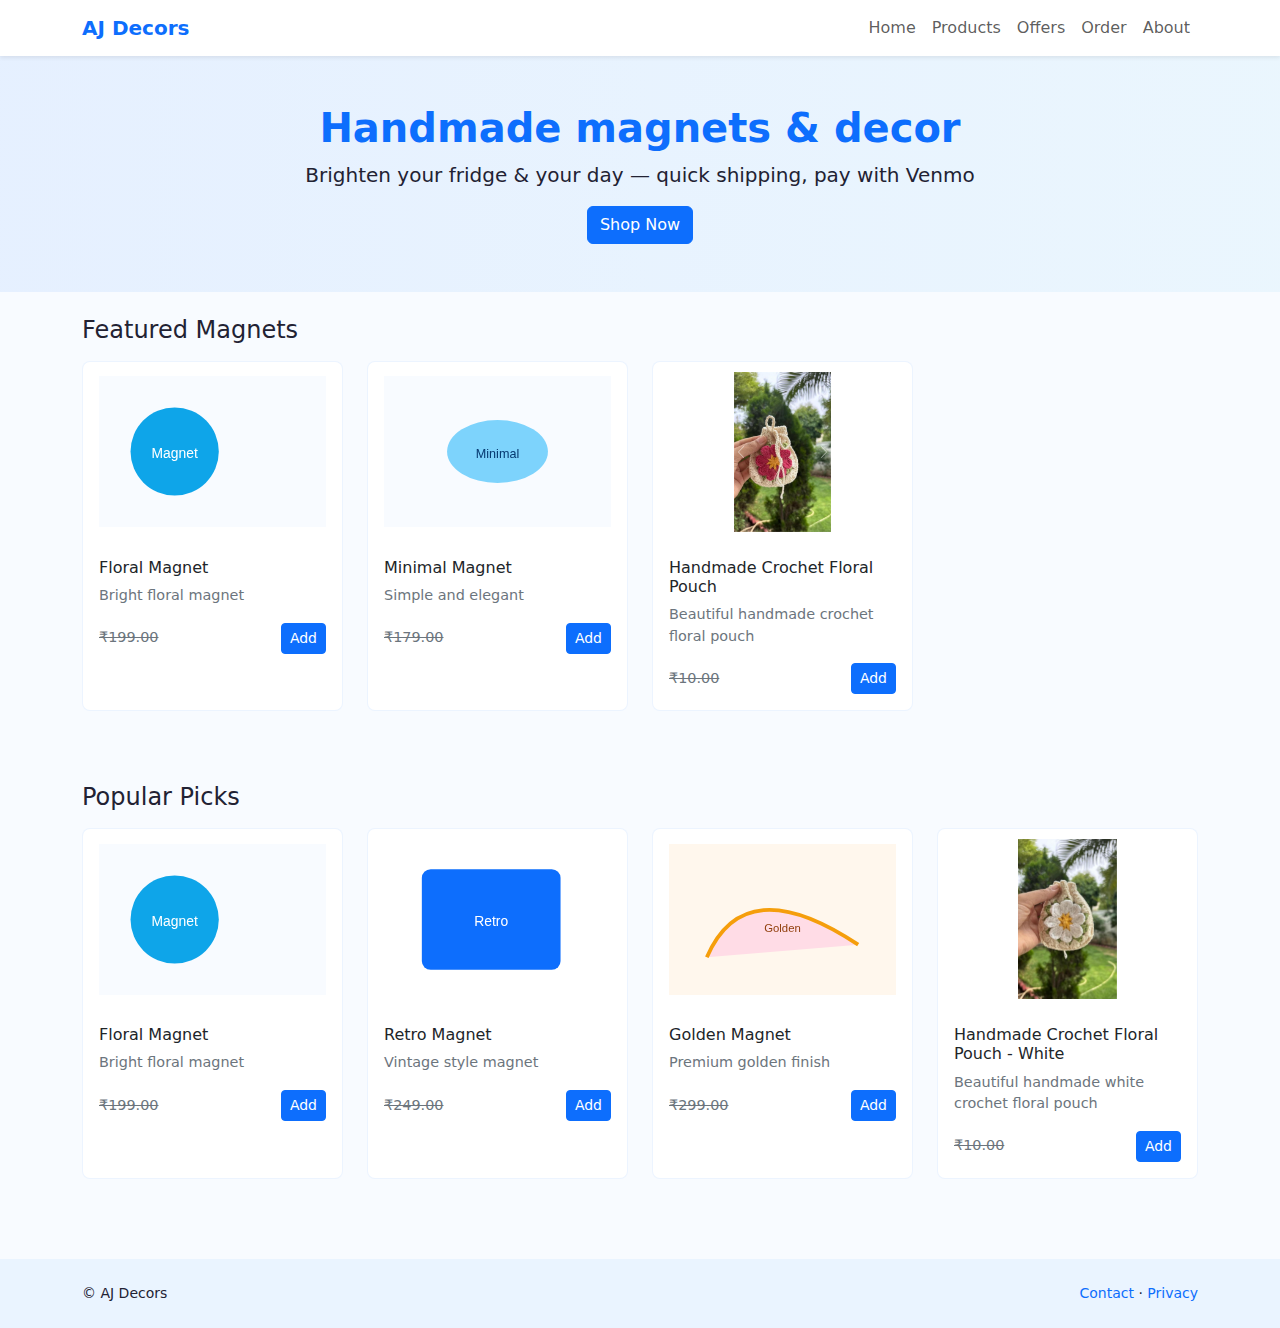
<file: index.html>
<!DOCTYPE html>
<html lang="en">
  <head>
    <meta charset="utf-8" />
    <meta name="viewport" content="width=device-width,initial-scale=1" />
    <title>AJ Decors - Home</title>
    <link
      href="https://cdn.jsdelivr.net/npm/bootstrap@5.3.0/dist/css/bootstrap.min.css"
      rel="stylesheet"
    />
    <link href="assets/css/style.css" rel="stylesheet" />
  </head>
  <body class="page-home">
    <nav class="navbar navbar-expand-lg navbar-light bg-white shadow-sm">
      <div class="container">
        <a class="navbar-brand" href="index.html">AJ Decors</a>
        <button
          class="navbar-toggler"
          type="button"
          data-bs-toggle="collapse"
          data-bs-target="#navmenu"
        >
          <span class="navbar-toggler-icon"></span>
        </button>
        <div class="collapse navbar-collapse" id="navmenu">
          <ul class="navbar-nav ms-auto">
            <li class="nav-item">
              <a class="nav-link" href="index.html">Home</a>
            </li>
            <li class="nav-item">
              <a class="nav-link" href="products.html">Products</a>
            </li>
            <li class="nav-item">
              <a class="nav-link" href="offers.html">Offers</a>
            </li>
            <li class="nav-item">
              <a class="nav-link" href="order.html">Order</a>
            </li>
            <li class="nav-item">
              <a class="nav-link" href="about.html">About</a>
            </li>
          </ul>
        </div>
      </div>
    </nav>

    <header class="header-banner">
      <div class="container">
        <h1>Handmade magnets & decor</h1>
        <p class="lead">
          Brighten your fridge & your day — quick shipping, pay with Venmo
        </p>
        <a href="products.html" class="btn btn-primary">Shop Now</a>
      </div>
    </header>

    <main class="container main-content py-6">
      <section>
        <h4>Featured Magnets</h4>
        <div class="row mt-3" id="featuredGrid"></div>
      </section>

      <section class="mt-5">
        <h4>Popular Picks</h4>
        <div class="row mt-3" id="popularGrid"></div>
      </section>
    </main>

    <footer class="footer">
      <div class="container d-flex justify-content-between small">
        <div>&copy; AJ Decors</div>
        <div><a href="about.html">Contact</a> · <a href="#">Privacy</a></div>
      </div>
    </footer>

    <script src="https://cdn.jsdelivr.net/npm/bootstrap@5.3.0/dist/js/bootstrap.bundle.min.js"></script>
    <script src="assets/js/main.js?v=1"></script>
    <script>
      // on DOM ready, render featured and popular
      document.addEventListener("DOMContentLoaded", () => {
        const featuredProducts = products.filter((p) => p.featured);
        const popularProducts = products.filter((p) => p.popular);
        populateProductsInContainer(featuredProducts, "#featuredGrid");
        populateProductsInContainer(popularProducts, "#popularGrid");
      });
    </script>
  </body>
</html>
</file>
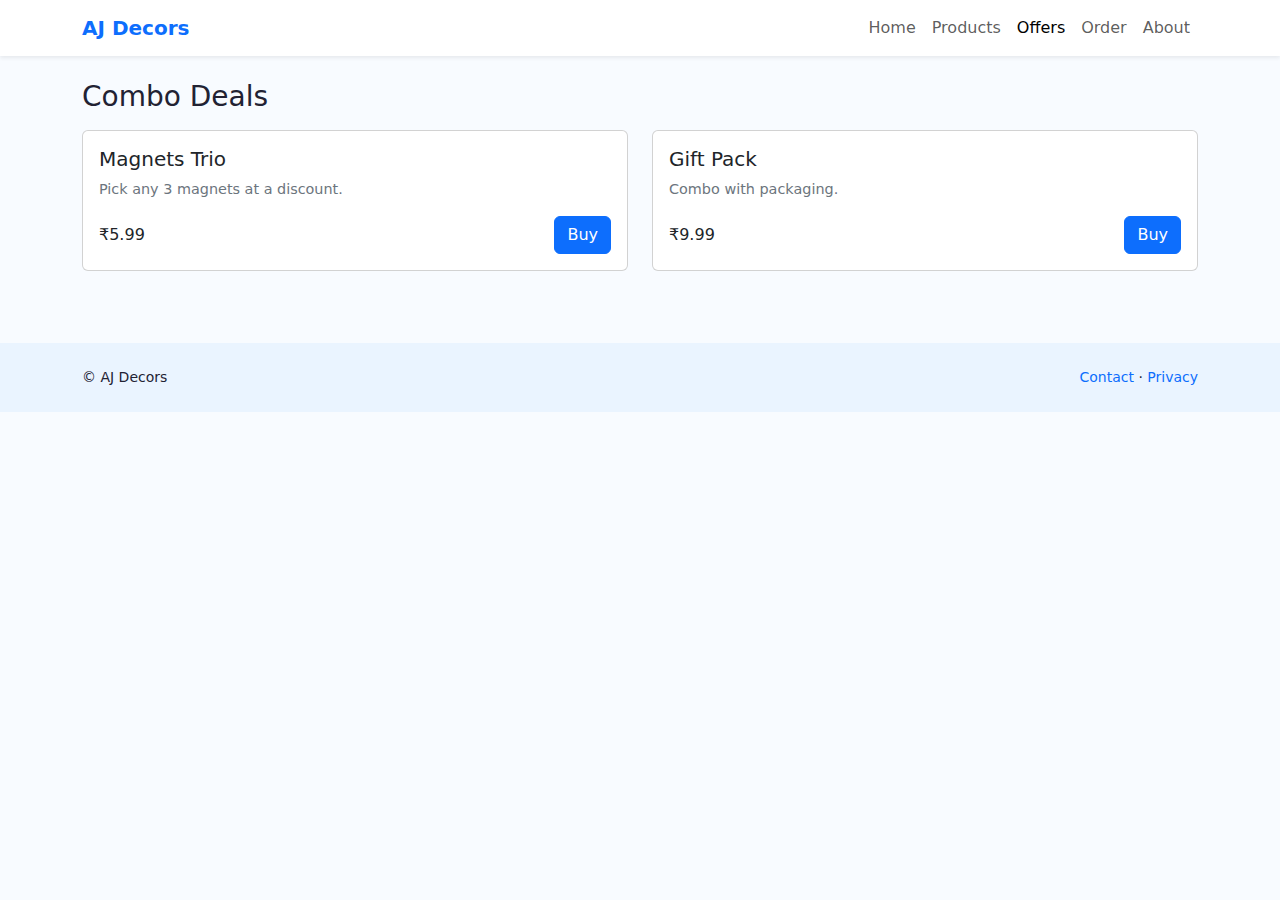
<file: offers.html>
<!DOCTYPE html>
<html lang="en">
  <head>
    <meta charset="utf-8" />
    <meta name="viewport" content="width=device-width,initial-scale=1" />
    <title>AJ Decors - Offers</title>
    <link
      href="https://cdn.jsdelivr.net/npm/bootstrap@5.3.0/dist/css/bootstrap.min.css"
      rel="stylesheet"
    />
    <link href="assets/css/style.css" rel="stylesheet" />
  </head>
  <body class="page-offers">
    <nav class="navbar navbar-expand-lg navbar-light bg-white shadow-sm">
      <div class="container">
        <a class="navbar-brand" href="index.html">AJ Decors</a>
        <button
          class="navbar-toggler"
          type="button"
          data-bs-toggle="collapse"
          data-bs-target="#navmenu"
        >
          <span class="navbar-toggler-icon"></span>
        </button>
        <div class="collapse navbar-collapse" id="navmenu">
          <ul class="navbar-nav ms-auto">
            <li class="nav-item">
              <a class="nav-link" href="index.html">Home</a>
            </li>
            <li class="nav-item">
              <a class="nav-link" href="products.html">Products</a>
            </li>
            <li class="nav-item">
              <a class="nav-link active" href="offers.html">Offers</a>
            </li>
            <li class="nav-item">
              <a class="nav-link" href="order.html">Order</a>
            </li>
            <li class="nav-item">
              <a class="nav-link" href="about.html">About</a>
            </li>
          </ul>
        </div>
      </div>
    </nav>

    <main class="container main-content py-4">
      <h3>Combo Deals</h3>
      <div class="row mt-3">
        <div class="col-md-6 mb-3">
          <div class="card p-3">
            <h5>Magnets Trio</h5>
            <p class="small-muted">Pick any 3 magnets at a discount.</p>
            <div class="d-flex justify-content-between align-items-center">
              <div class="price">₹5.99</div>
              <button class="btn btn-primary">Buy</button>
            </div>
          </div>
        </div>
        <div class="col-md-6 mb-3">
          <div class="card p-3">
            <h5>Gift Pack</h5>
            <p class="small-muted">Combo with packaging.</p>
            <div class="d-flex justify-content-between align-items-center">
              <div class="price">₹9.99</div>
              <button class="btn btn-primary">Buy</button>
            </div>
          </div>
        </div>
      </div>
    </main>

    <footer class="footer">
      <div class="container d-flex justify-content-between small">
        <div>&copy; AJ Decors</div>
        <div><a href="about.html">Contact</a> · <a href="#">Privacy</a></div>
      </div>
    </footer>

    <script src="https://cdn.jsdelivr.net/npm/bootstrap@5.3.0/dist/js/bootstrap.bundle.min.js"></script>
    <script src="assets/js/main.js"></script>
  </body>
</html>
</file>
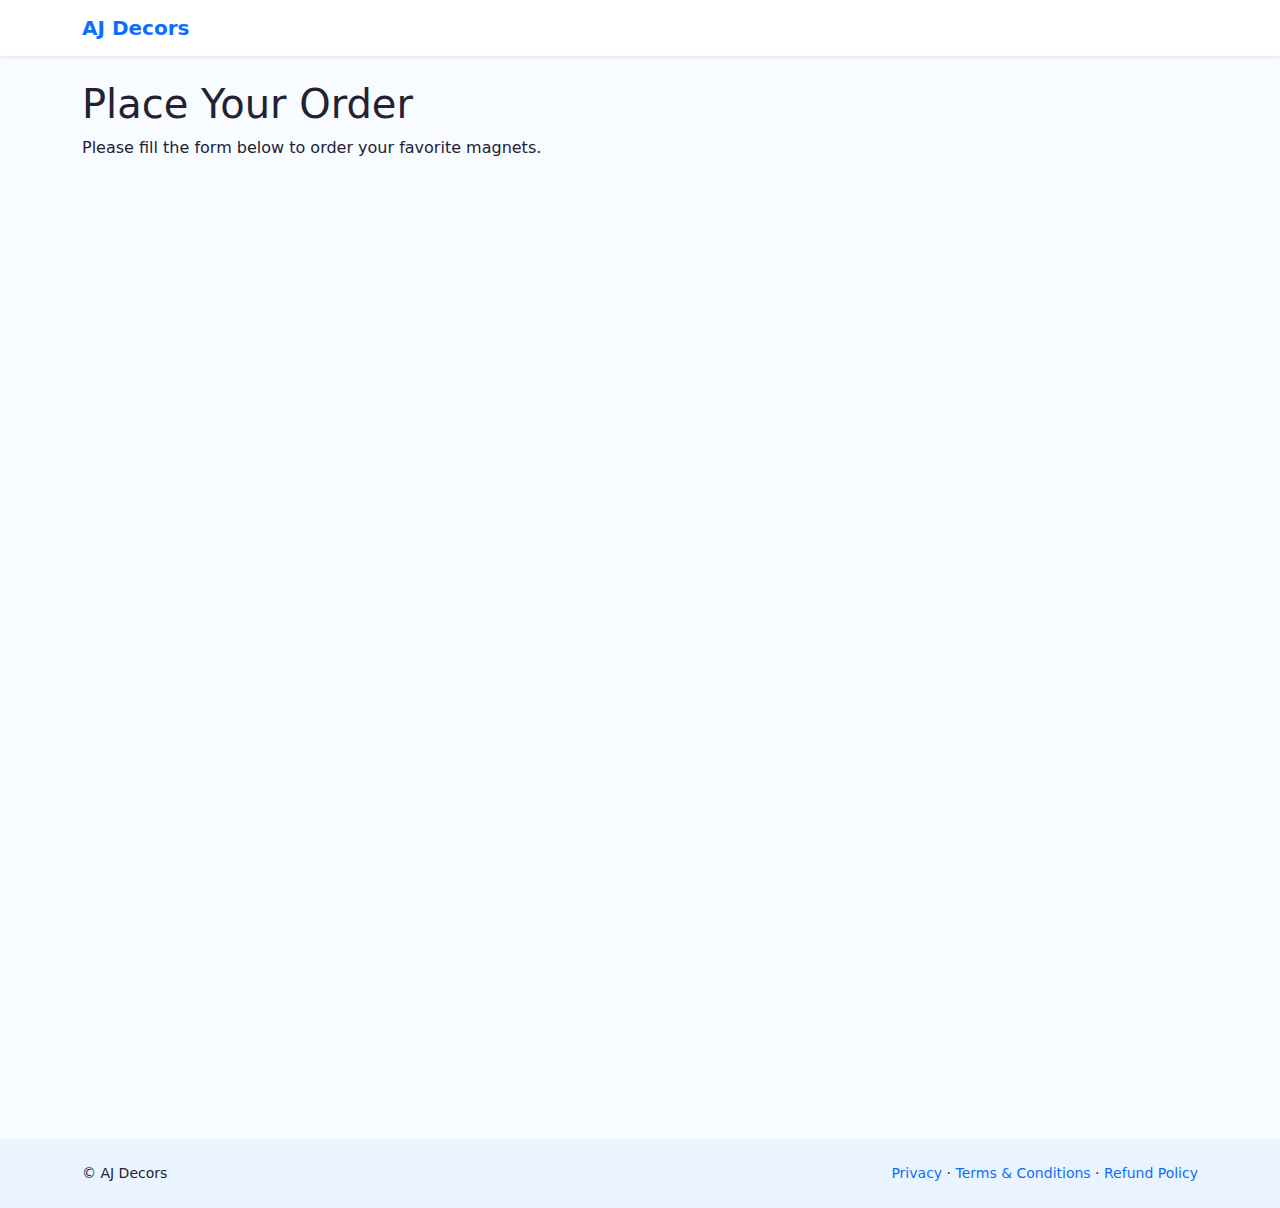
<file: order.html>
<!DOCTYPE html>
<html lang="en">
  <head>
    <meta charset="utf-8" />
    <meta name="viewport" content="width=device-width, initial-scale=1" />
    <title>Place Order - AJ Decors</title>
    <link
      href="https://cdn.jsdelivr.net/npm/bootstrap@5.3.0/dist/css/bootstrap.min.css"
      rel="stylesheet"
    />
    <link href="assets/css/style.css" rel="stylesheet" />
  </head>
  <body class="page-order">
    <nav class="navbar navbar-expand-lg navbar-light bg-white shadow-sm">
      <div class="container">
        <a class="navbar-brand" href="index.html">AJ Decors</a>
        <!-- add navbar toggle and menu here -->
      </div>
    </nav>

    <main class="container py-4">
      <h1>Place Your Order</h1>
      <p>Please fill the form below to order your favorite magnets.</p>
      <div class="google-form-container" style="min-height: 800px">
        <iframe
          src="https://docs.google.com/forms/d/e/1FAIpQLSfyMNz4JdDUYRUevZjDH2BhAC4op2sVhx6Duau-pVYBwplXkQ/viewform?embedded=true"
          width="100%"
          height="900"
          frameborder="0"
          marginheight="0"
          marginwidth="0"
          style="border: none"
        >
          Loading…
        </iframe>
      </div>
    </main>

    <footer class="footer">
      <div class="container d-flex justify-content-between small">
        <div>&copy; AJ Decors</div>
        <div>
          <a href="privacy.html">Privacy</a> ·
          <a href="terms.html">Terms & Conditions</a> ·
          <a href="refund.html">Refund Policy</a>
        </div>
      </div>
    </footer>

    <script src="https://cdn.jsdelivr.net/npm/bootstrap@5.3.0/dist/js/bootstrap.bundle.min.js"></script>
  </body>
</html>
</file>
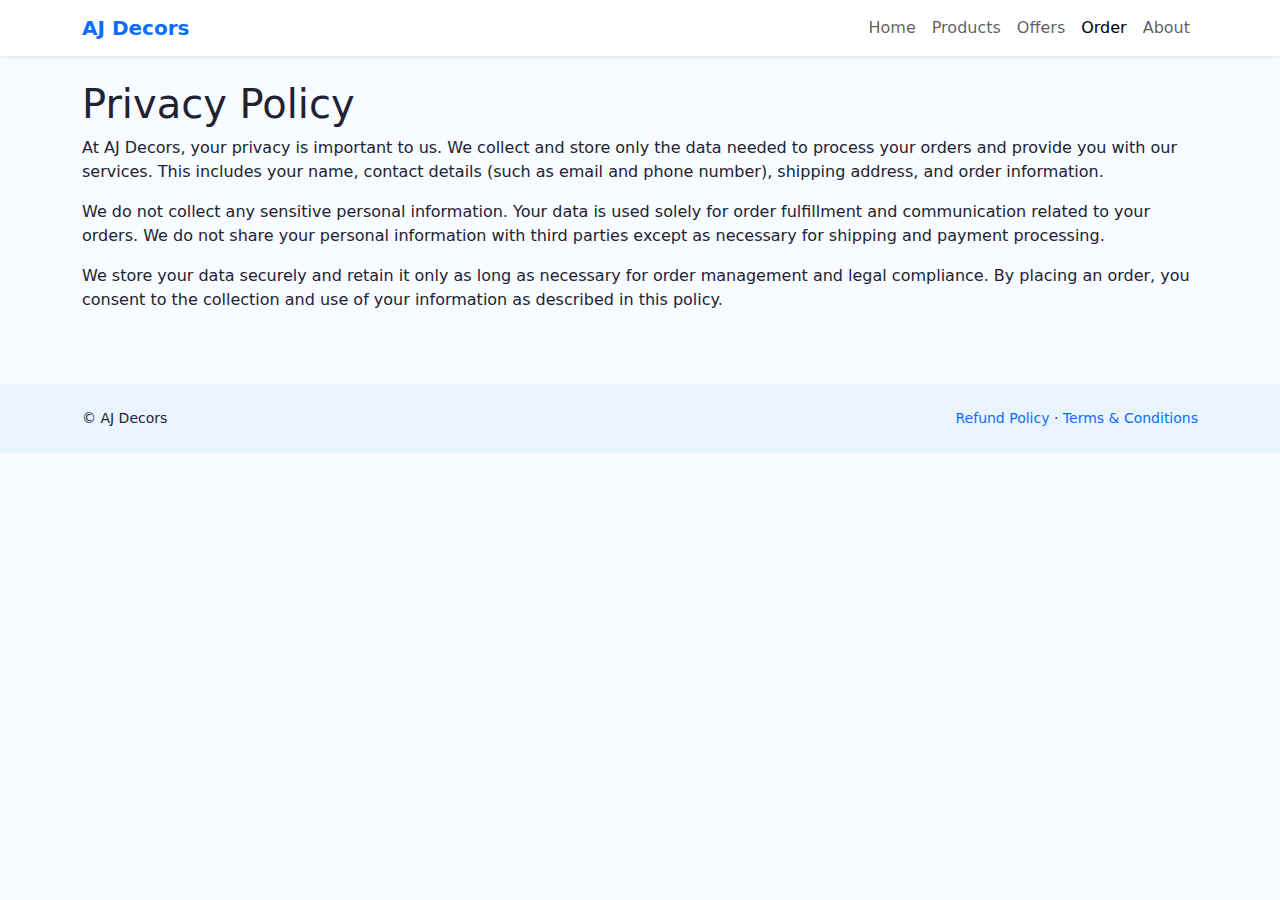
<file: privacy.html>
<!DOCTYPE html>
<html lang="en">
  <head>
    <meta charset="utf-8" />
    <meta name="viewport" content="width=device-width, initial-scale=1" />
    <title>Privacy Policy - AJ Decors</title>
    <link
      href="https://cdn.jsdelivr.net/npm/bootstrap@5.3.0/dist/css/bootstrap.min.css"
      rel="stylesheet"
    />
    <link href="assets/css/style.css" rel="stylesheet" />
  </head>
  <body class="page-privacy">
    <nav class="navbar navbar-expand-lg navbar-light bg-white shadow-sm">
      <div class="container">
        <a class="navbar-brand" href="index.html">AJ Decors</a>
        <button
          class="navbar-toggler"
          type="button"
          data-bs-toggle="collapse"
          data-bs-target="#navmenu"
        >
          <span class="navbar-toggler-icon"></span>
        </button>
        <div class="collapse navbar-collapse" id="navmenu">
          <ul class="navbar-nav ms-auto">
            <li class="nav-item">
              <a class="nav-link" href="index.html">Home</a>
            </li>
            <li class="nav-item">
              <a class="nav-link" href="products.html">Products</a>
            </li>
            <li class="nav-item">
              <a class="nav-link" href="offers.html">Offers</a>
            </li>
            <li class="nav-item">
              <a class="nav-link active" href="order.html">Order</a>
            </li>
            <li class="nav-item">
              <a class="nav-link" href="about.html">About</a>
            </li>
          </ul>
        </div>
      </div>
    </nav>

    <main class="container main-content py-4">
      <h1>Privacy Policy</h1>
      <p>
        At AJ Decors, your privacy is important to us. We collect and store only
        the data needed to process your orders and provide you with our
        services. This includes your name, contact details (such as email and
        phone number), shipping address, and order information.
      </p>
      <p>
        We do not collect any sensitive personal information. Your data is used
        solely for order fulfillment and communication related to your orders.
        We do not share your personal information with third parties except as
        necessary for shipping and payment processing.
      </p>
      <p>
        We store your data securely and retain it only as long as necessary for
        order management and legal compliance. By placing an order, you consent
        to the collection and use of your information as described in this
        policy.
      </p>
    </main>

    <footer class="footer">
      <div class="container d-flex justify-content-between small">
        <div>&copy; AJ Decors</div>
        <div>
          <a href="refund.html">Refund Policy</a> ·
          <a href="terms.html">Terms & Conditions</a>
        </div>
      </div>
    </footer>

    <script src="https://cdn.jsdelivr.net/npm/bootstrap@5.3.0/dist/js/bootstrap.bundle.min.js"></script>
  </body>
</html>
</file>
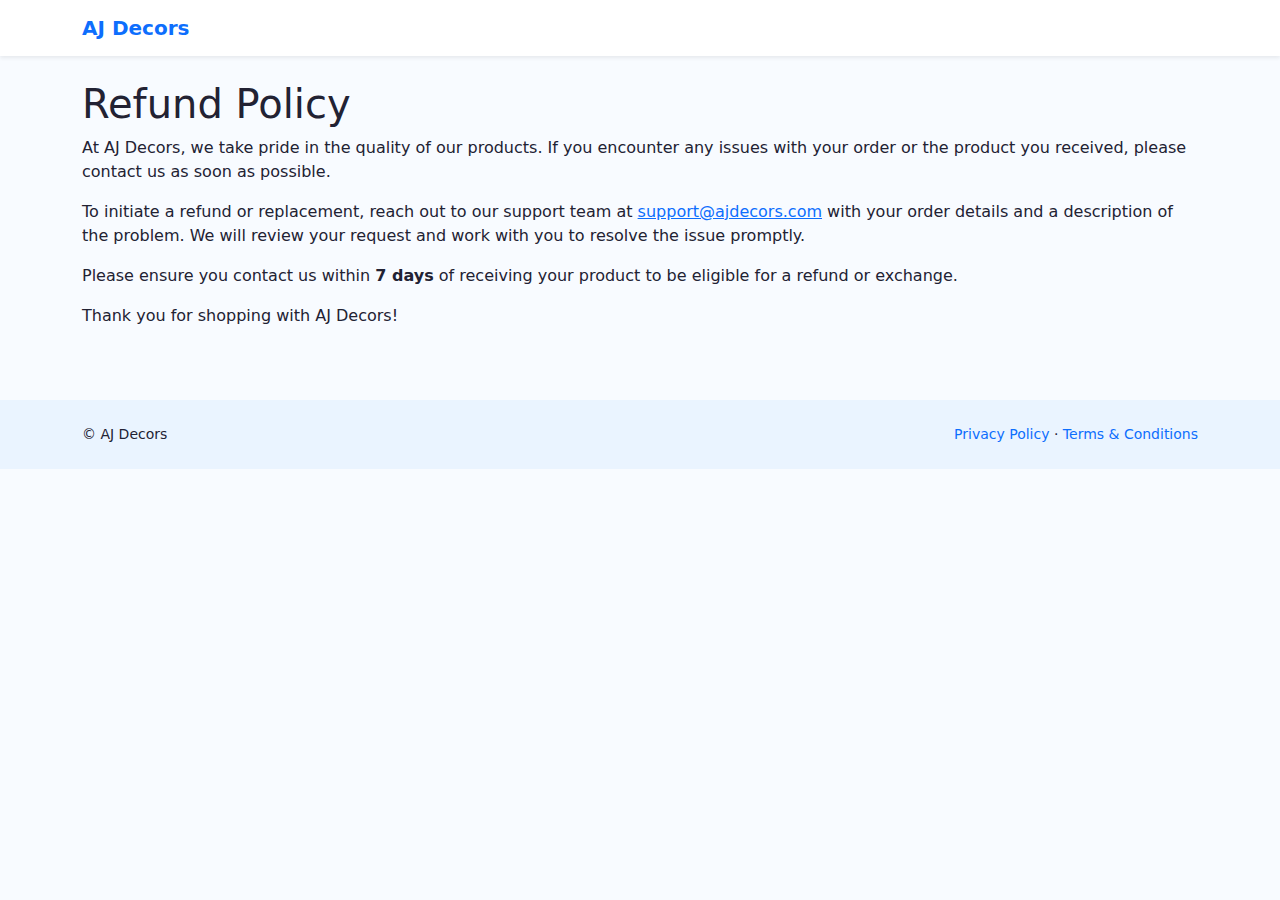
<file: refund.html>
<!DOCTYPE html>
<html lang="en">
  <head>
    <meta charset="utf-8" />
    <meta name="viewport" content="width=device-width, initial-scale=1" />
    <title>Refund Policy - AJ Decors</title>
    <link
      href="https://cdn.jsdelivr.net/npm/bootstrap@5.3.0/dist/css/bootstrap.min.css"
      rel="stylesheet"
    />
    <link href="assets/css/style.css" rel="stylesheet" />
  </head>
  <body class="page-refund">
    <nav class="navbar navbar-expand-lg navbar-light bg-white shadow-sm">
      <div class="container">
        <a class="navbar-brand" href="index.html">AJ Decors</a>
        <button
          class="navbar-toggler"
          type="button"
          data-bs-toggle="collapse"
          data-bs-target="#navmenu"
          aria-controls="navmenu"
          aria-expanded="false"
          aria-label="Toggle navigation"
        ></button>
        <div class="collapse navbar-collapse" id="navmenu"></div>
      </div>
    </nav>

    <main class="container main-content py-4">
      <h1>Refund Policy</h1>
      <p>
        At AJ Decors, we take pride in the quality of our products. If you
        encounter any issues with your order or the product you received, please
        contact us as soon as possible.
      </p>
      <p>
        To initiate a refund or replacement, reach out to our support team at
        <a href="mailto:support@ajdecors.com">support@ajdecors.com</a> with your
        order details and a description of the problem. We will review your
        request and work with you to resolve the issue promptly.
      </p>
      <p>
        Please ensure you contact us within <strong>7 days</strong> of receiving
        your product to be eligible for a refund or exchange.
      </p>
      <p>Thank you for shopping with AJ Decors!</p>
    </main>

    <footer class="footer">
      <div class="container d-flex justify-content-between small">
        <div>&copy; AJ Decors</div>
        <div>
          <a href="privacy.html">Privacy Policy</a> ·
          <a href="terms.html">Terms & Conditions</a>
        </div>
      </div>
    </footer>

    <script src="https://cdn.jsdelivr.net/npm/bootstrap@5.3.0/dist/js/bootstrap.bundle.min.js"></script>
  </body>
</html>
</file>
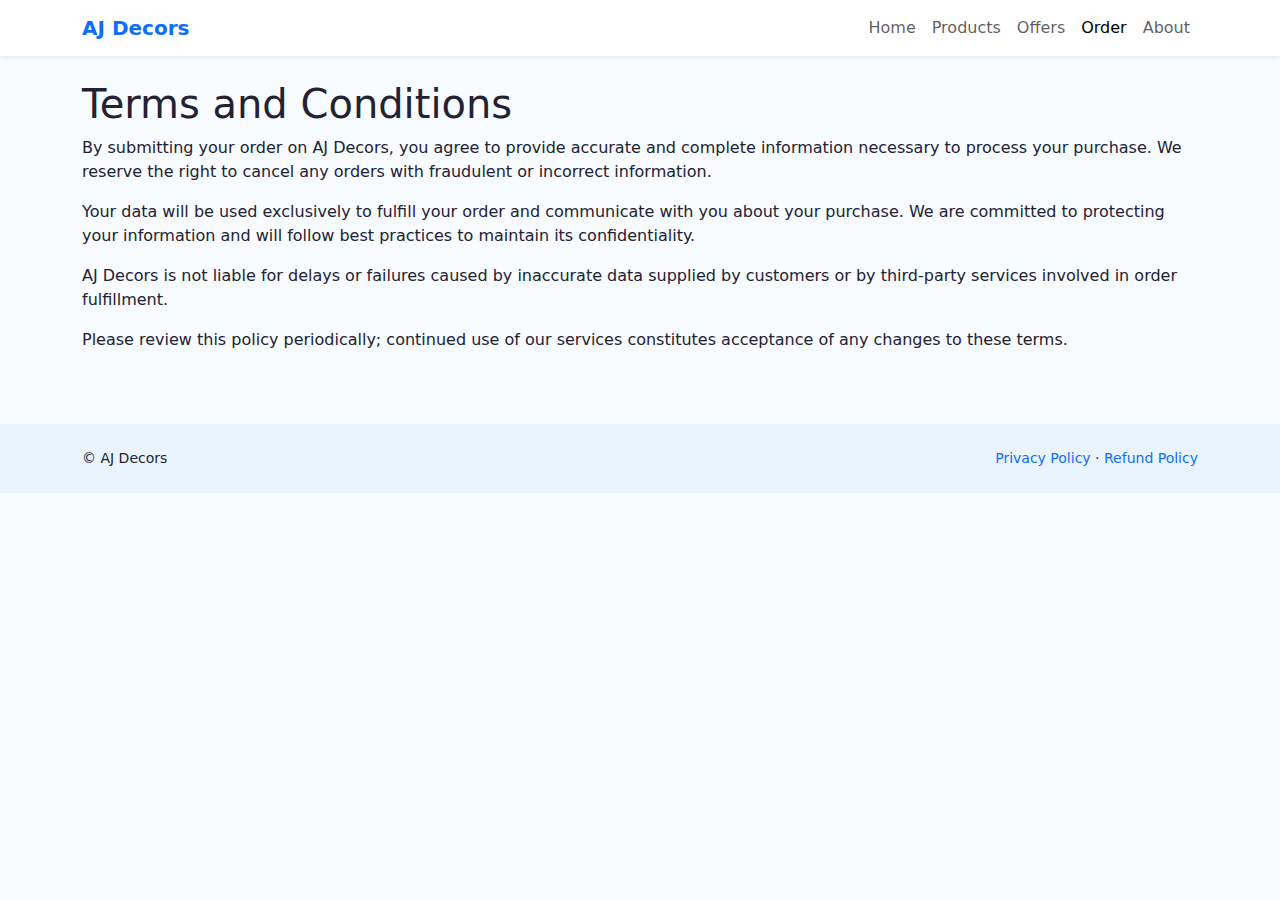
<file: terms.html>
<!DOCTYPE html>
<html lang="en">
  <head>
    <meta charset="utf-8" />
    <meta name="viewport" content="width=device-width, initial-scale=1" />
    <title>Terms and Conditions - AJ Decors</title>
    <link
      href="https://cdn.jsdelivr.net/npm/bootstrap@5.3.0/dist/css/bootstrap.min.css"
      rel="stylesheet"
    />
    <link href="assets/css/style.css" rel="stylesheet" />
  </head>
  <body class="page-terms">
    <nav class="navbar navbar-expand-lg navbar-light bg-white shadow-sm">
      <div class="container">
        <a class="navbar-brand" href="index.html">AJ Decors</a>
        <button
          class="navbar-toggler"
          type="button"
          data-bs-toggle="collapse"
          data-bs-target="#navmenu"
        >
          <span class="navbar-toggler-icon"></span>
        </button>
        <div class="collapse navbar-collapse" id="navmenu">
          <ul class="navbar-nav ms-auto">
            <li class="nav-item">
              <a class="nav-link" href="index.html">Home</a>
            </li>
            <li class="nav-item">
              <a class="nav-link" href="products.html">Products</a>
            </li>
            <li class="nav-item">
              <a class="nav-link" href="offers.html">Offers</a>
            </li>
            <li class="nav-item">
              <a class="nav-link active" href="order.html">Order</a>
            </li>
            <li class="nav-item">
              <a class="nav-link" href="about.html">About</a>
            </li>
          </ul>
        </div>
      </div>
    </nav>

    <main class="container main-content py-4">
      <h1>Terms and Conditions</h1>
      <p>
        By submitting your order on AJ Decors, you agree to provide accurate and
        complete information necessary to process your purchase. We reserve the
        right to cancel any orders with fraudulent or incorrect information.
      </p>
      <p>
        Your data will be used exclusively to fulfill your order and communicate
        with you about your purchase. We are committed to protecting your
        information and will follow best practices to maintain its
        confidentiality.
      </p>
      <p>
        AJ Decors is not liable for delays or failures caused by inaccurate data
        supplied by customers or by third-party services involved in order
        fulfillment.
      </p>
      <p>
        Please review this policy periodically; continued use of our services
        constitutes acceptance of any changes to these terms.
      </p>
    </main>

    <footer class="footer">
      <div class="container d-flex justify-content-between small">
        <div>&copy; AJ Decors</div>
        <div>
          <a href="privacy.html">Privacy Policy</a> ·
          <a href="refund.html">Refund Policy</a>
        </div>
      </div>
    </footer>

    <script src="https://cdn.jsdelivr.net/npm/bootstrap@5.3.0/dist/js/bootstrap.bundle.min.js"></script>
  </body>
</html>
</file>
<file: assets/css/style.css>
/* Light blue themed styles for AJ Decors */
:root {
  --primary: #0d6efd;
  --accent: #0ea5e9;
  --muted: #6c757d;
  --bg: #f8fbff;
  --card: #ffffff;
}

body {
  background: var(--bg);
  color: #223;
}
.header-banner {
  background: linear-gradient(
    90deg,
    rgba(13, 110, 253, 0.08),
    rgba(14, 165, 233, 0.06)
  );
  padding: 3rem 0;
  text-align: center;
}
.header-banner h1 {
  color: var(--primary);
  font-weight: 700;
}
.navbar-brand {
  font-weight: 700;
  color: var(--primary) !important;
}
.card-product {
  border: 1px solid rgba(13, 110, 253, 0.08);
  border-radius: 8px;
  background: var(--card);
}
.card-product .price {
  color: var(--primary);
  font-weight: 600;
}
.btn-primary {
  background: var(--primary);
  border-color: var(--primary);
}
.footer {
  background: #eaf4ff;
  padding: 1.5rem 0;
  margin-top: 2rem;
}
.container.main-content {
  padding-top: 1.5rem;
  padding-bottom: 1.5rem;
}
.form-card {
  max-width: 760px;
  margin: 0 auto;
  padding: 1.5rem;
  border-radius: 8px;
  background: #fff;
  box-shadow: 0 6px 18px rgba(3, 10, 30, 0.04);
}
.order-summary {
  background: linear-gradient(180deg, rgba(14, 165, 233, 0.03), transparent);
  padding: 1rem;
  border-radius: 6px;
}
.product-img {
  height: 160px;
  display: flex;
  align-items: center;
  justify-content: center;
}
.product-img img {
  max-height: 140px;
  max-width: 100%;
}
.small-muted {
  font-size: 0.9rem;
  color: var(--muted);
}
.center {
  text-align: center;
}

@media (max-width: 576px) {
  .header-banner {
    padding: 2rem 0;
  }
}
/* Light blue themed styles for AJ Decors */
:root {
  --primary: #0d6efd; /* bootstrap blue */
  --accent: #0ea5e9; /* cyan */
  --muted: #6c757d;
  --bg: #f8fbff;
  --card: #ffffff;
}

body {
  background: var(--bg);
  color: #223;
}
.header-banner {
  background: linear-gradient(
    90deg,
    rgba(13, 110, 253, 0.08),
    rgba(14, 165, 233, 0.06)
  );
  padding: 3rem 0;
  text-align: center;
}
.header-banner h1 {
  color: var(--primary);
  font-weight: 700;
}
.navbar-brand {
  font-weight: 700;
  color: var(--primary) !important;
}
.card-product {
  border: 1px solid rgba(13, 110, 253, 0.08);
  border-radius: 8px;
  background: var(--card);
}
.card-product .price {
  color: var(--primary);
  font-weight: 600;
}
.btn-primary {
  background: var(--primary);
  border-color: var(--primary);
}
.footer {
  background: #eaf4ff;
  padding: 1.5rem 0;
  margin-top: 2rem;
}

/* Responsive tweaks */
@media (max-width: 576px) {
  .header-banner {
    padding: 2rem 0;
  }
}

.container-padded {
  padding-top: 2rem;
  padding-bottom: 2rem;
}

.form-card {
  max-width: 760px;
  margin: 0 auto;
  padding: 1.5rem;
  border-radius: 8px;
  background: #fff;
  box-shadow: 0 6px 18px rgba(3, 10, 30, 0.04);
}

.order-summary {
  background: linear-gradient(180deg, rgba(14, 165, 233, 0.03), transparent);
  padding: 1rem;
  border-radius: 6px;
}

/* simple grid for product images */
.product-img {
  height: 180px;
  display: flex;
  align-items: center;
  justify-content: center;
}
.product-img img {
  max-height: 160px;
  max-width: 100%;
}

.small-muted {
  font-size: 0.9rem;
  color: var(--muted);
}

/* utility */
.center {
  text-align: center;
}

/* minimal footer links */
.footer a {
  color: var(--primary);
  text-decoration: none;
}
.footer a:hover {
  text-decoration: underline;
}
</file>
